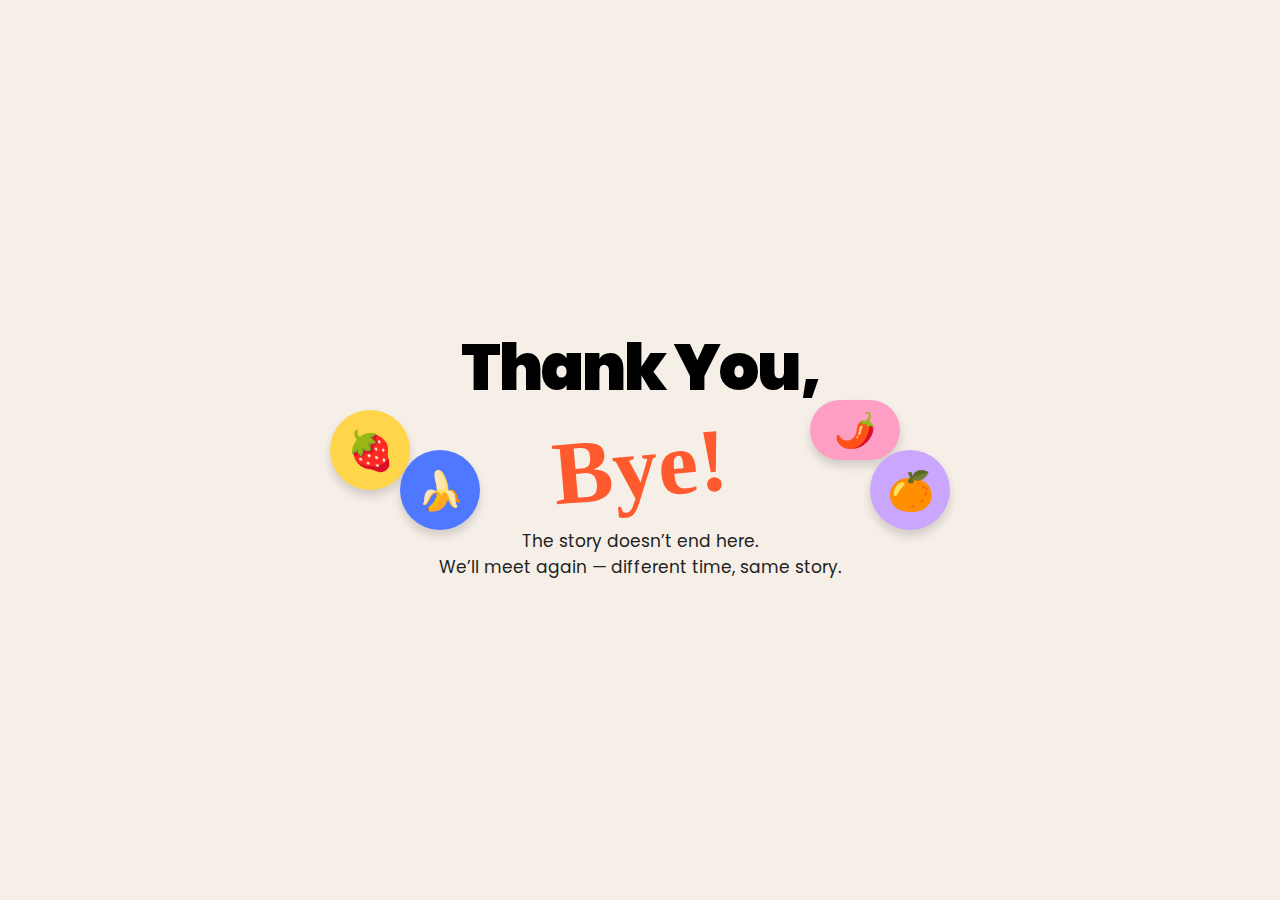
<file: thankyou.html>
<!DOCTYPE html>
<html lang="en">
<head>
<meta charset="UTF-8">
<meta name="viewport" content="width=device-width, initial-scale=1.0">

<link href="https://fonts.googleapis.com/css2?family=Poppins:wght@800;900&family=Lobster&display=swap" rel="stylesheet">

<title>Thank You</title>

<style>
body{
  margin:0;
  height:100vh;
  display:flex;
  justify-content:center;
  align-items:center;
  background:#f6efe8;
  font-family:'Poppins', sans-serif;
}

.container{
  position:relative;
  width:700px;
  text-align:center;
}

/* TEXT */
.title{
  font-size:64px;
  font-weight:900;
  color:#000;
  letter-spacing:-2px;
}

.bye{
 
  top: 100px;
  right:120px;
 font-family: 'Pacifico', cursive;
  font-weight: 900;
  font-size:90px;
  color:#ff5a2e;
  transform:rotate(-5deg);
}
  
.subtitle{
  margin-top:10px;
  font-size:17px;
  color:#222;
}

/* STICKERS */
.sticker{
  position:absolute;
  width:80px;
  height:80px;
  border-radius:50%;
  display:flex;
  justify-content:center;
  align-items:center;
  font-size:38px;
  box-shadow:0 6px 10px rgba(0,0,0,0.15);
  cursor:pointer;

  animation: float 3s ease-in-out infinite;
  transition: transform 0.25s ease, box-shadow 0.25s ease;
}

/* DIFFERENT SPEEDS (natural feel) */
.strawberry{ animation-delay:0s; }
.banana{ animation-delay:0.5s; }
.chili{ animation-delay:1s; }
.orange{ animation-delay:1.5s; }

/* FLOAT ANIMATION */
@keyframes float{
  0%   { transform: translateY(0px); }
  50%  { transform: translateY(-12px); }
  100% { transform: translateY(0px); }
}

/* HOVER EFFECT */
.sticker:hover{
  animation-play-state: paused;
  transform: translateY(-18px) scale(1.1) rotate(-8deg);
  box-shadow:0 18px 25px rgba(0,0,0,0.3);
}

/* POSITIONS */
.strawberry{
  left:40px;
  top:90px;
  background:#ffd54a;
}

.banana{
  left:110px;
  top:130px;
  background:#4e78ff;
}

.chili{
  left:520px;
  top:80px;
  width:90px;
  height:60px;
  border-radius:50px;
  background:#ff9ec5;
  font-size:34px;
}

.orange{
  right:40px;
  top:130px;
  background:#caa6ff;
}

</style>
</head>

<body>

<div class="container">

  <!-- stickers -->
  <div class="sticker strawberry">🍓</div>
  <div class="sticker banana">🍌</div>
  <div class="sticker chili">🌶️</div>
  <div class="sticker orange">🍊</div>

  <!-- text -->
  <div class="title">Thank You,</div>
  <div class="bye">Bye!</div>

  <div class="subtitle">
   The story doesn’t end here.<br>
    We’ll meet again — different time, same story.
  </div>

</div>

</body>
</html>
</file>
